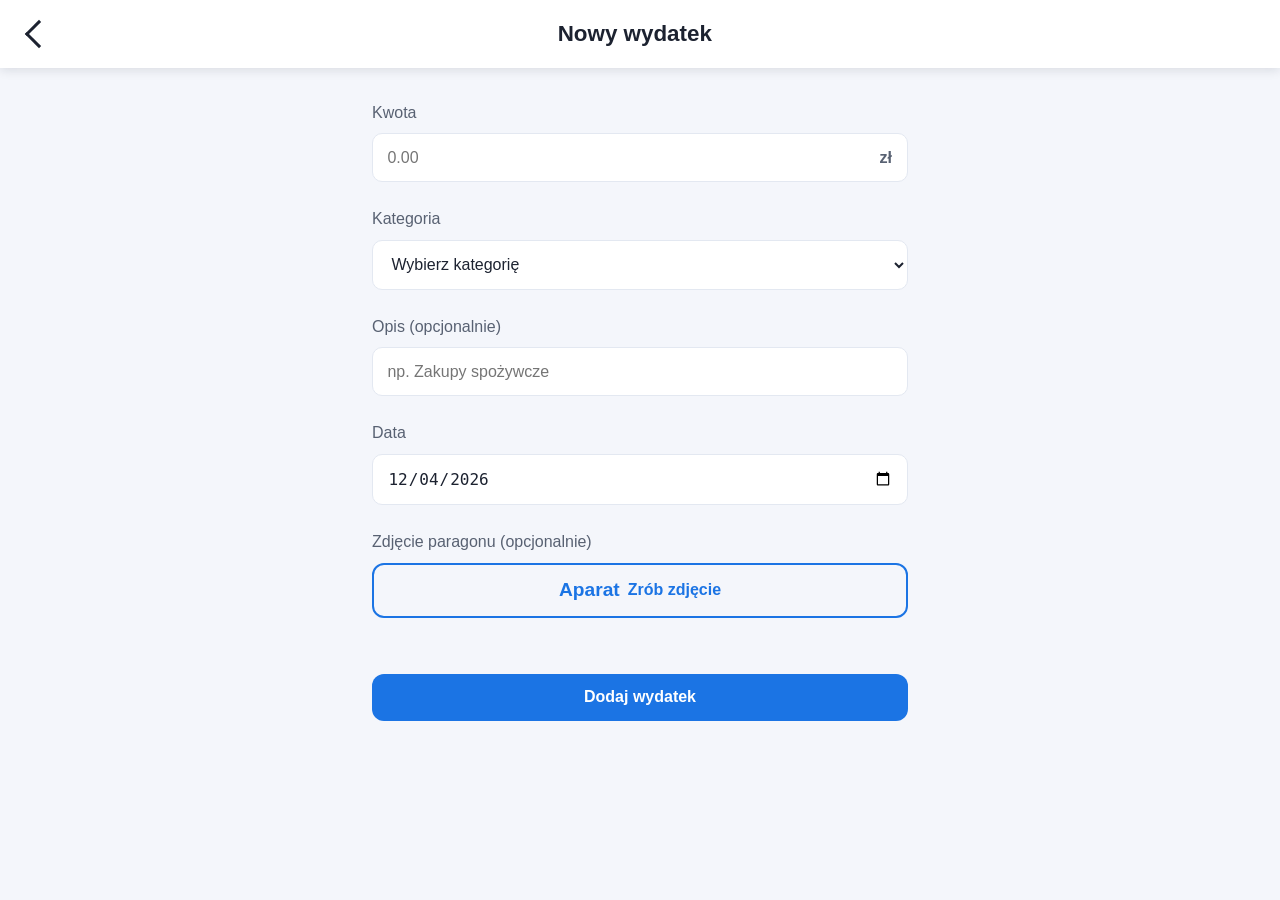
<file: add-expense.html>
<!DOCTYPE html>
<html lang="pl">
<head>
    <meta charset="UTF-8">
    <meta name="viewport" content="width=device-width, initial-scale=1.0">
    <meta name="theme-color" content="#1a1a2e">
    <meta name="description" content="Dodaj nowy wydatek">
    <title>Dodaj wydatek - Wydatki Checker</title>
    <link rel="stylesheet" href="shared/base.css">
    <link rel="stylesheet" href="pages/add-expense/styles.css">
    <link rel="manifest" href="manifest.json">
    <link rel="icon" href="icons/icon-192.png" type="image/png">
</head>
<body>
    <div id="app">
        <header>
            <a href="index.html" class="back-btn" aria-label="Wróć">
                <span class="arrow-left"></span>
            </a>
            <h1>Nowy wydatek</h1>
            <div class="header-actions"></div>
        </header>

        <div class="container">
            <form id="expense-form">
                <div class="form-group">
                    <label for="expense-amount">Kwota</label>
                    <div class="input-with-unit">
                        <input type="number" id="expense-amount" step="0.01" min="0.01" required placeholder="0.00">
                        <span class="unit">zł</span>
                    </div>
                </div>

                <div class="form-group">
                    <label for="expense-category">Kategoria</label>
                    <select id="expense-category" required>
                        <option value="">Wybierz kategorię</option>
                        <option value="jedzenie">Jedzenie</option>
                        <option value="transport">Transport</option>
                        <option value="rozrywka">Rozrywka</option>
                        <option value="rachunki">Rachunki</option>
                        <option value="inne">Inne</option>
                    </select>
                </div>

                <div class="form-group">
                    <label for="expense-description">Opis (opcjonalnie)</label>
                    <input type="text" id="expense-description" placeholder="np. Zakupy spożywcze">
                </div>

                <div class="form-group">
                    <label for="expense-date">Data</label>
                    <input type="date" id="expense-date" required>
                </div>

                <div class="form-group">
                    <label>Zdjęcie paragonu (opcjonalnie)</label>
                    <div class="receipt-upload">
                        <button type="button" id="take-photo-btn" class="btn btn-outline">
                            <span class="btn-icon">Aparat</span>
                            Zrób zdjęcie
                        </button>
                        <input type="file" id="receipt-file" accept="image/*" capture="environment" style="display: none;">
                        <div id="receipt-preview" class="receipt-preview"></div>
                    </div>
                </div>

                <button type="submit" class="btn btn-primary btn-full">Dodaj wydatek</button>
            </form>
        </div>

        <div id="offline-indicator" class="offline-indicator">
            <span>Tryb offline</span>
        </div>
    </div>

    <script src="shared/state.js"></script>
    <script src="shared/storage.js"></script>
    <script src="shared/date.js"></script>
    <script src="shared/expenses.js"></script>
    <script src="shared/file.js"></script>
    <script src="features/categories/index.js"></script>
    <script src="features/theme/index.js"></script>
    <script src="features/online/index.js"></script>
    <script src="features/notifications/index.js"></script>
    <script src="features/service-worker/index.js"></script>
    <script src="features/receipts/index.js"></script>
    <script src="shared/app.js"></script>
    <script src="pages/add-expense/index.js"></script>
</body>
</html>
</file>
<file: shared/base.css>
* {
  margin: 0;
  padding: 0;
  box-sizing: border-box;
}

:root {
  --bg-primary: #0f0f1e;
  --bg-secondary: #1a1a2e;
  --bg-card: #25253a;
  --text-primary: #eee;
  --text-secondary: #a0a0b0;
  --accent: #4a90e2;
  --accent-hover: #357abd;
  --success: #2ecc71;
  --danger: #e74c3c;
  --warning: #f39c12;
  --border: #3a3a4f;
  --shadow: rgba(0, 0, 0, 0.3);
}

:root[data-theme="light"],
:root[data-theme="system"] {
  --bg-primary: #f4f6fb;
  --bg-secondary: #ffffff;
  --bg-card: #ffffff;
  --text-primary: #1c2230;
  --text-secondary: #586172;
  --accent: #1b74e4;
  --accent-hover: #1559ad;
  --success: #18a957;
  --danger: #d93b3b;
  --warning: #d8871a;
  --border: #e3e8f1;
  --shadow: rgba(16, 24, 40, 0.12);
}

:root[data-theme="dark"] {
  --bg-primary: #0f0f1e;
  --bg-secondary: #1a1a2e;
  --bg-card: #25253a;
  --text-primary: #eee;
  --text-secondary: #a0a0b0;
  --accent: #4a90e2;
  --accent-hover: #357abd;
  --success: #2ecc71;
  --danger: #e74c3c;
  --warning: #f39c12;
  --border: #3a3a4f;
  --shadow: rgba(0, 0, 0, 0.3);
}

body {
  font-family: Roboto, sans-serif;
  background: var(--bg-primary);
  color: var(--text-primary);
  line-height: 1.6;
  min-height: 100vh;
}

#app {
  max-width: 100%;
  min-height: 100vh;
}

header {
  background: var(--bg-secondary);
  padding: 1rem 1.5rem;
  display: flex;
  align-items: center;
  justify-content: space-between;
  box-shadow: 0 2px 10px var(--shadow);
  position: sticky;
  top: 0;
  z-index: 100;
}

header h1 {
  font-size: 1.4rem;
  font-weight: 600;
}

.back-btn {
  background: none;
  border: none;
  color: var(--text-primary);
  font-size: 1.8rem;
  cursor: pointer;
  padding: 0.3rem;
  display: flex;
  align-items: center;
  text-decoration: none;
}

.back-btn:hover {
  opacity: 0.7;
}

.arrow-left {
  display: inline-block;
  width: 20px;
  height: 20px;
  border-left: 3px solid var(--text-primary);
  border-bottom: 3px solid var(--text-primary);
  transform: rotate(45deg);
}

.icon-btn {
  background: var(--bg-card);
  border: 1px solid var(--border);
  color: var(--text-primary);
  font-size: 1.2rem;
  padding: 0.5rem;
  border-radius: 8px;
  cursor: pointer;
}

.icon-btn:hover {
  background: var(--border);
}

.icon-settings {
  display: inline-block;
  width: 20px;
  height: 20px;
  border: 2px solid var(--text-primary);
  border-radius: 50%;
  position: relative;
}

.icon-settings::before {
  content: "";
  position: absolute;
  width: 8px;
  height: 8px;
  background: var(--text-primary);
  border-radius: 50%;
  top: 50%;
  left: 50%;
  transform: translate(-50%, -50%);
}

.header-actions {
  min-width: 40px;
}

.container {
  padding: 1.5rem;
  max-width: 600px;
  margin: 0 auto;
}

.btn,
a.btn {
  padding: 0.9rem 1.5rem;
  border: none;
  border-radius: 12px;
  font-size: 1rem;
  font-weight: 600;
  cursor: pointer;
  display: inline-flex;
  align-items: center;
  gap: 0.5rem;
  justify-content: center;
  text-decoration: none;
}

.btn-primary {
  background: var(--accent);
  color: white;
}

.btn-primary:hover {
  background: var(--accent-hover);
}

.btn-secondary {
  background: var(--bg-card);
  color: var(--text-primary);
  border: 1px solid var(--border);
}

.btn-secondary:hover {
  background: var(--border);
}

.btn-outline {
  background: transparent;
  color: var(--accent);
  border: 2px solid var(--accent);
}

.btn-outline:hover {
  background: var(--accent);
  color: white;
}

.btn-danger {
  background: var(--danger);
  color: white;
}

.btn-danger:hover {
  background: #c0392b;
}

.btn-full {
  width: 100%;
  margin-top: 1rem;
}

.btn-icon {
  font-size: 1.2rem;
}

.expense-list {
  display: flex;
  flex-direction: column;
  gap: 0.8rem;
}

.expense-card {
  background: var(--bg-card);
  border: 1px solid var(--border);
  border-radius: 12px;
  padding: 1rem;
  display: flex;
  align-items: center;
  gap: 1rem;
}

.expense-card:hover {
  border-color: var(--accent);
}

.expense-icon {
  font-size: 0.9rem;
  width: 50px;
  height: 50px;
  display: flex;
  align-items: center;
  justify-content: center;
  background: var(--bg-secondary);
  border-radius: 10px;
  font-weight: 700;
  color: var(--accent);
}

.expense-details {
  flex: 1;
}

.expense-category {
  font-weight: 600;
  margin-bottom: 0.2rem;
}

.expense-description {
  font-size: 0.85rem;
  color: var(--text-secondary);
}

.expense-date {
  font-size: 0.8rem;
  color: var(--text-secondary);
  margin-top: 0.2rem;
}

.expense-amount {
  font-size: 1.2rem;
  font-weight: 700;
  color: var(--danger);
}

.expense-receipt {
  width: 40px;
  height: 40px;
  border-radius: 6px;
  object-fit: cover;
  cursor: pointer;
  border: 1px solid var(--border);
}

.form-group {
  margin-bottom: 1.5rem;
}

.form-group label {
  display: block;
  margin-bottom: 0.5rem;
  color: var(--text-secondary);
  font-weight: 500;
}

.form-group input,
.form-group select {
  width: 100%;
  padding: 0.9rem;
  background: var(--bg-card);
  border: 1px solid var(--border);
  border-radius: 10px;
  color: var(--text-primary);
  font-size: 1rem;
  transition: border-color 0.2s;
}

.form-group input:focus,
.form-group select:focus {
  outline: none;
  border-color: var(--accent);
}

select option {
  background: var(--bg-card);
  color: var(--text-primary);
}

.modal {
  display: none;
  position: fixed;
  top: 0;
  left: 0;
  width: 100%;
  height: 100%;
  background: rgba(0, 0, 0, 0.7);
  z-index: 1000;
  align-items: center;
  justify-content: center;
  animation: fadeIn 0.2s;
}

.modal.active {
  display: flex;
}

.modal-content {
  background: var(--bg-secondary);
  border-radius: 16px;
  max-width: 500px;
  width: 90%;
  max-height: 90vh;
  overflow-y: auto;
  box-shadow: 0 10px 40px rgba(0, 0, 0, 0.5);
}

.modal-header {
  display: flex;
  justify-content: space-between;
  align-items: center;
  padding: 1.5rem;
  border-bottom: 1px solid var(--border);
}

.modal-header h2 {
  font-size: 1.3rem;
}

.close-btn {
  background: none;
  border: none;
  color: var(--text-primary);
  font-size: 2rem;
  cursor: pointer;
  padding: 0;
  width: 30px;
  height: 30px;
  display: flex;
  align-items: center;
  justify-content: center;
  transition: transform 0.2s;
}

.close-btn:hover {
  transform: rotate(90deg);
}

.modal-body {
  padding: 1.5rem;
}

.receipt-modal .modal-content {
  max-width: 900px;
  width: 92%;
}

.receipt-modal .modal-body {
  padding: 1rem;
}

.receipt-modal img {
  width: 100%;
  height: auto;
  max-height: 80vh;
  object-fit: contain;
  border-radius: 12px;
  background: var(--bg-primary);
  display: block;
}

.offline-indicator {
  position: fixed;
  bottom: 20px;
  left: 50%;
  transform: translateX(-50%);
  background: var(--bg-secondary);
  border: 1px solid var(--warning);
  padding: 0.8rem 1.5rem;
  border-radius: 30px;
  box-shadow: 0 4px 12px var(--shadow);
  display: none;
  z-index: 999;
}

.offline-indicator.show {
  display: block;
}

@media (max-width: 600px) {
  .container {
    padding: 1rem;
  }

  header h1 {
    font-size: 1.2rem;
  }

  .expense-icon {
    width: 45px;
    height: 45px;
    font-size: 1.5rem;
  }

  .expense-amount {
    font-size: 1.1rem;
  }
}

@media (min-width: 768px) {
  .container {
    padding: 2rem;
  }
}

.empty-state {
  text-align: center;
  padding: 3rem 1rem;
  color: var(--text-secondary);
}

.empty-state-text {
  font-size: 1.1rem;
  margin-top: 1rem;
}
</file>
<file: pages/add-expense/styles.css>
.input-with-unit {
  position: relative;
  display: flex;
  align-items: center;
}

.input-with-unit input {
  padding-right: 3rem;
}

.unit {
  position: absolute;
  right: 1rem;
  color: var(--text-secondary);
  font-weight: 600;
}

.receipt-upload {
  display: flex;
  flex-direction: column;
  gap: 1rem;
}

.receipt-preview {
  display: flex;
  gap: 0.8rem;
  flex-wrap: wrap;
}

.receipt-preview img {
  width: 100px;
  height: 100px;
  object-fit: cover;
  border-radius: 8px;
  border: 2px solid var(--border);
}
</file>
